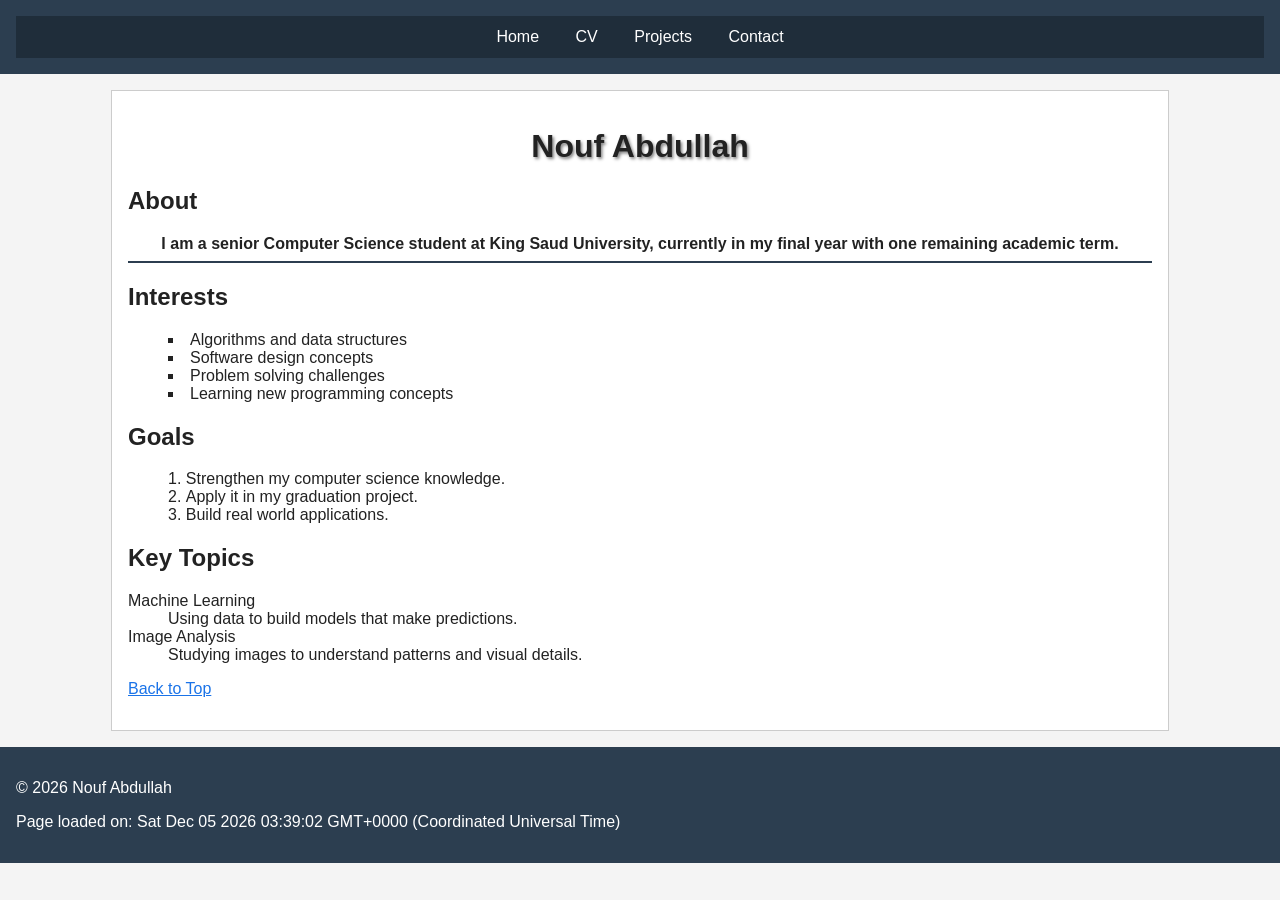
<file: index.html>
<!DOCTYPE html>
<html>
<head>
<meta charset="utf-8">
<title>Nouf Abdullah - Home</title>
<link rel="stylesheet" href="styles.css">
</head>
<body id="top">
<header>
  <nav role="navigation">
    <ul>
      <li><a href="index.html">Home</a></li>
      <li><a href="cv.html">CV</a></li>
      <li><a href="projects.html">Projects</a></li>
      <li><a href="contact.html">Contact</a></li>
    </ul>
  </nav>
</header>

<main>
  <h1>Nouf Abdullah</h1>
  <h2>About</h2>
  <p id="intro">
    I am a senior Computer Science student at King Saud University,
    currently in my final year with one remaining academic term.
  </p>

  <h2>Interests</h2>
  <ul>
    <li>Algorithms and data structures</li>
    <li>Software design concepts</li>
    <li>Problem solving challenges</li>
    <li>Learning new programming concepts</li>
  </ul>

  <h2>Goals</h2>
<ol>
  <li>Strengthen my computer science knowledge.</li>
  <li>Apply it in my graduation project.</li>
  <li>Build real world applications.</li>
</ol>

  <h2>Key Topics</h2>
  <dl>
    <dt>Machine Learning</dt>
    <dd>Using data to build models that make predictions.</dd>

    <dt>Image Analysis</dt>
    <dd>Studying images to understand patterns and visual details.</dd>
  </dl>
  
  <p><a href="#top">Back to Top</a></p>
</main>

<footer>
  <p>&copy; 2026 Nouf Abdullah</p>
</footer>
  <script src="scripts.js"></script>
</body>
</html>
</file>
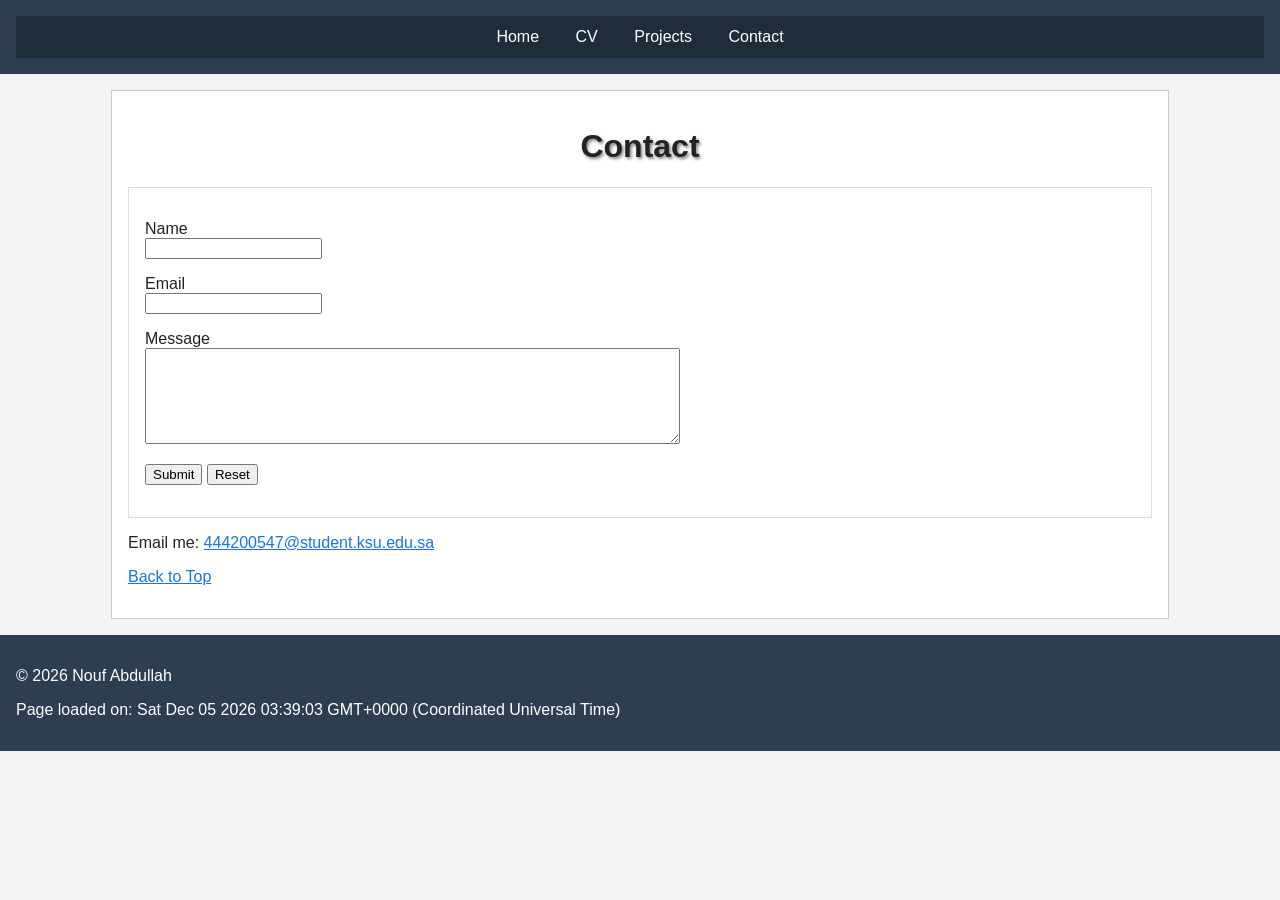
<file: contact.html>
<!DOCTYPE html>
<html>
<head>
  <meta charset="utf-8">
  <title>Nouf Abdullah - Contact</title>
  <link rel="stylesheet" href="styles.css">
</head>

<body id="top">
<header>
  <nav role="navigation">
    <ul>
      <li><a href="index.html">Home</a></li>
      <li><a href="cv.html">CV</a></li>
      <li><a href="projects.html">Projects</a></li>
      <li><a href="contact.html">Contact</a></li>
    </ul>
  </nav>
</header>

<main>
  <h1>Contact</h1>

  <form action="" method="POST" onsubmit="return validateForm()">
    <p>
      <label for="name">Name</label><br>
      <input type="text" name="name" id="name">
    </p>

    <p>
      <label for="email">Email</label><br>
      <input type="email" name="email" id="email">
    </p>

    <p>
      <label for="message">Message</label><br>
      <textarea name="message" rows="6" cols="64" id="message"></textarea>
    </p>

    <p>
      <input type="submit" value="Submit">
      <input type="reset" value="Reset">
    </p>
  </form>

  <p>
    Email me: <a href="mailto:444200547@student.ksu.edu.sa">444200547@student.ksu.edu.sa</a>
  </p>

  <p><a href="#top">Back to Top</a></p>
</main>

<footer>
  <p>&copy; 2026 Nouf Abdullah</p>
</footer>
<script src="scripts.js"></script>
</body>
</html>
</file>
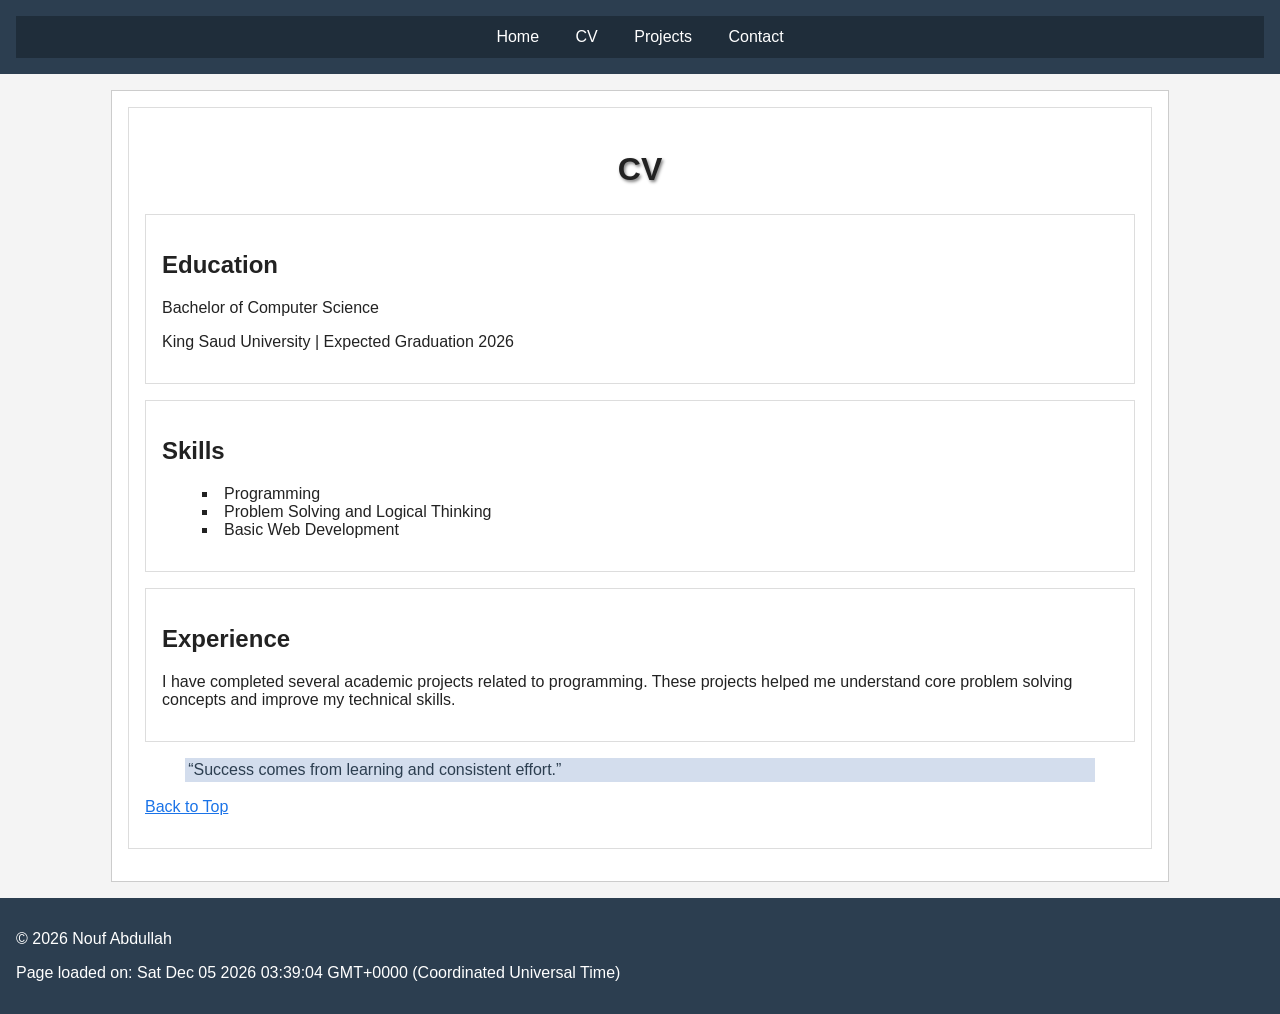
<file: cv.html>
<!DOCTYPE html>
<html>
<head>
  <meta charset="utf-8">
  <title>Nouf Abdullah - CV</title>
  <link rel="stylesheet" href="styles.css">
</head>

<body id="top">

<header>
  <nav role="navigation">
    <ul>
      <li><a href="index.html">Home</a></li>
      <li><a href="cv.html">CV</a></li>
      <li><a href="projects.html">Projects</a></li>
      <li><a href="contact.html">Contact</a></li>
    </ul>
  </nav>
</header>

<main>
  <article>

    <h1>CV</h1>

    <section>
      <h2>Education</h2>
      <p>Bachelor of Computer Science</p>
      <p>King Saud University | Expected Graduation 2026</p>
    </section>

    <section>
      <h2>Skills</h2>
      <ul>
        <li>Programming</li>
        <li>Problem Solving and Logical Thinking</li>
        <li>Basic Web Development</li>
      </ul>
    </section>

    <section>
      <h2>Experience</h2>
      <p>
        I have completed several academic projects related to programming.
        These projects helped me understand core problem solving concepts
        and improve my technical skills.
      </p>
    </section>

    <blockquote id="quote">
      <p class="highlight">“Success comes from learning and consistent effort.”</p>
    </blockquote>

    <p><a href="#top">Back to Top</a></p>

  </article>
</main>

<footer>
  <p>&copy; 2026 Nouf Abdullah</p>
</footer>
<script src="scripts.js"></script>
</body>
</html>
</file>
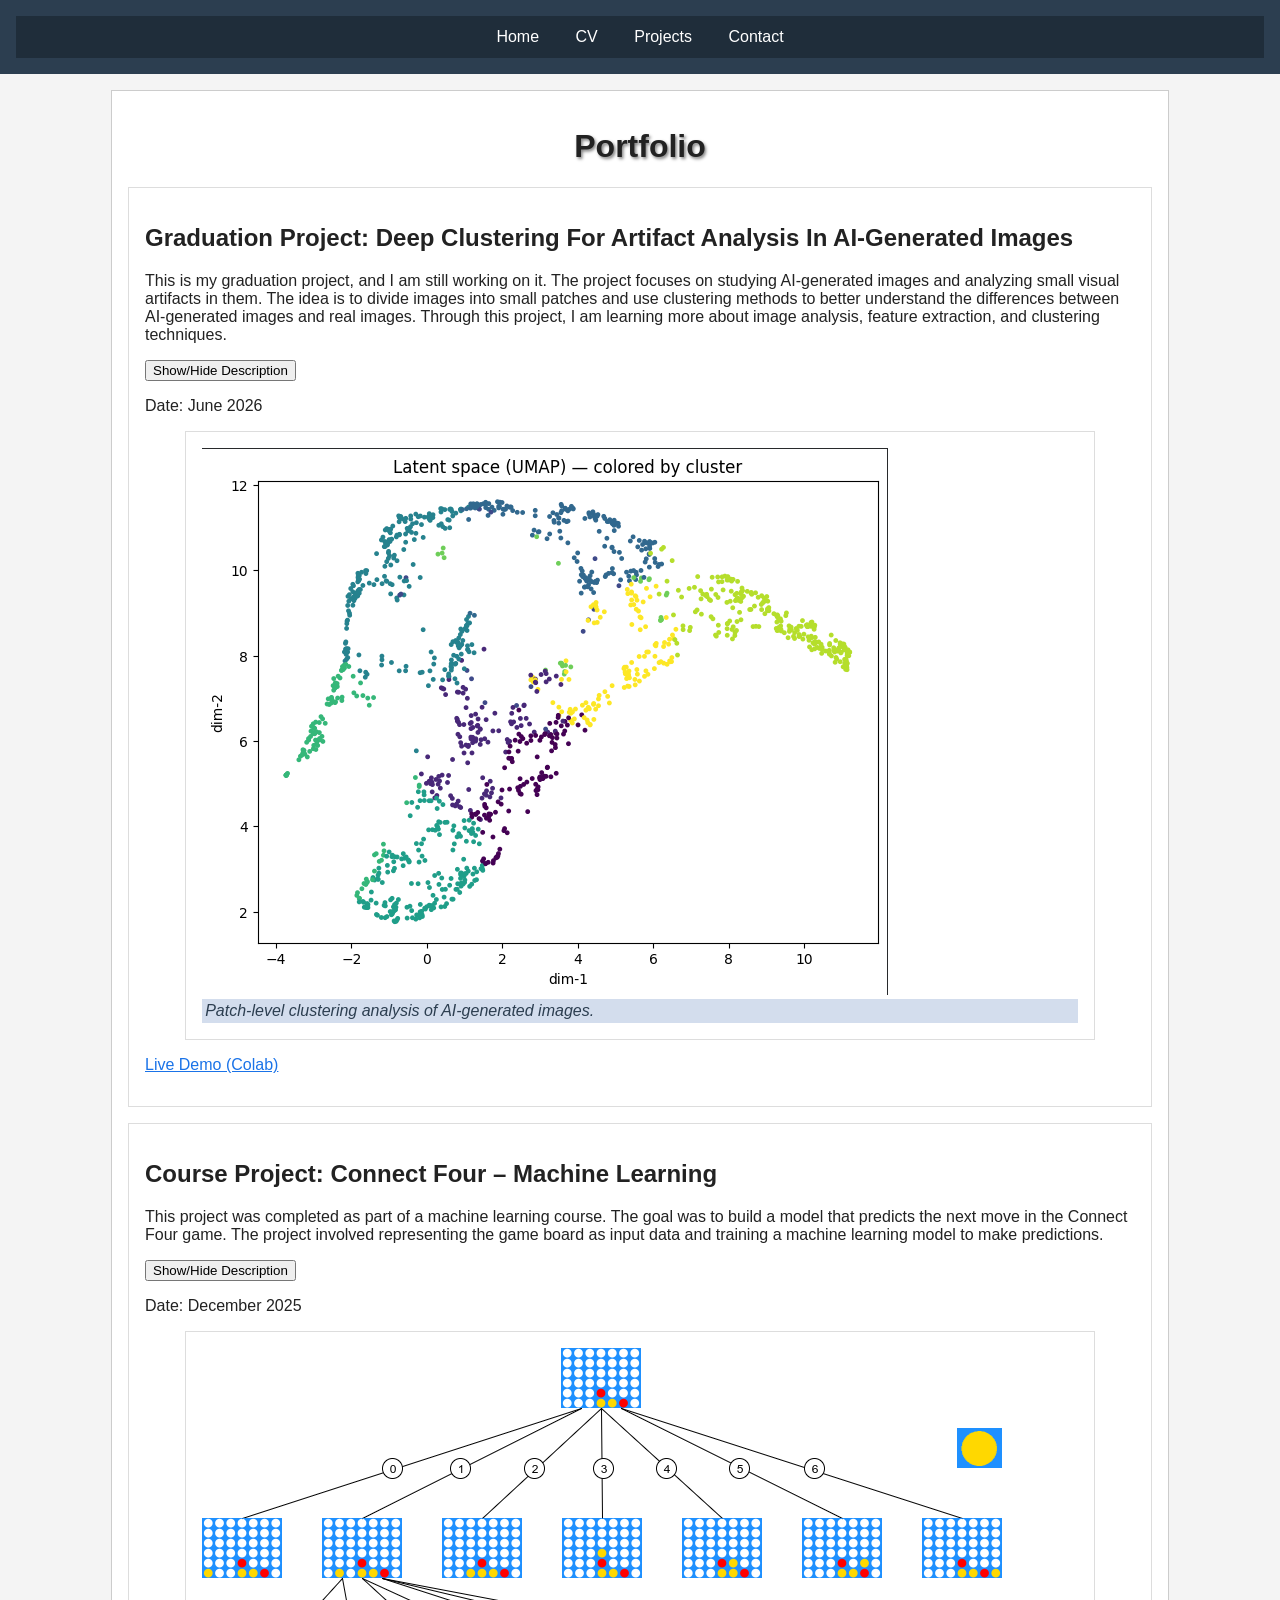
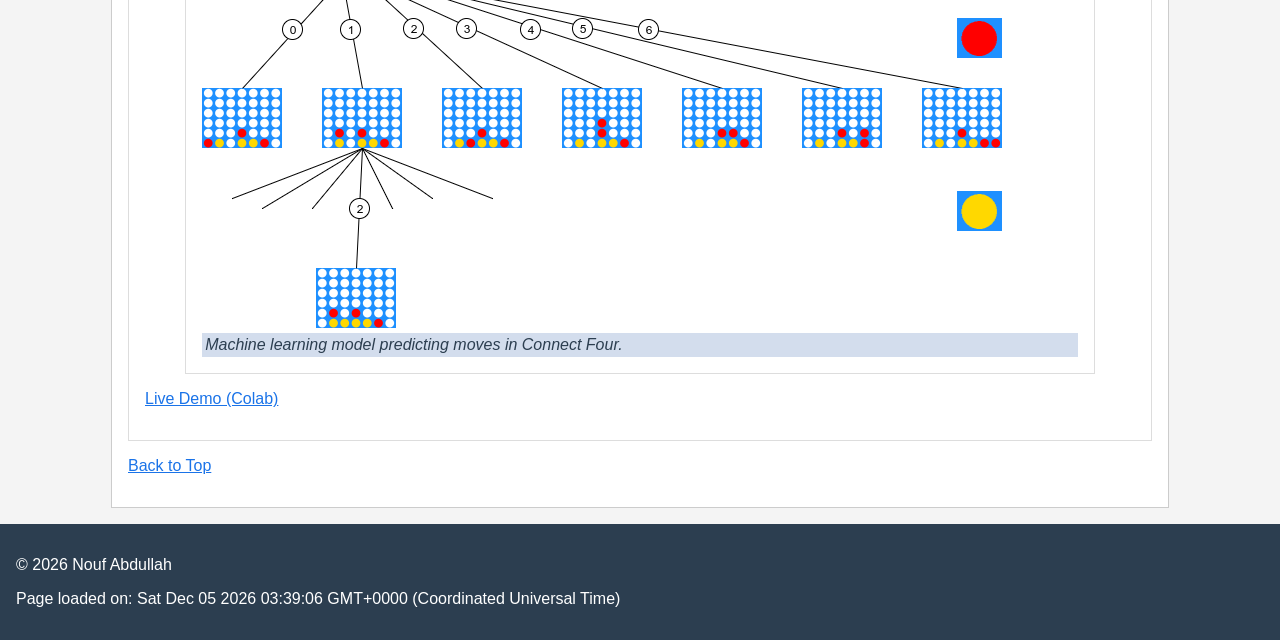
<file: projects.html>
<!DOCTYPE html>
<html>
<head>
  <meta charset="utf-8">
  <title>Nouf Abdullah - Projects</title>
  <link rel="stylesheet" href="styles.css">
</head>

<body id="top">

<header>
  <nav role="navigation">
    <ul>
      <li><a href="index.html">Home</a></li>
      <li><a href="cv.html">CV</a></li>
      <li><a href="projects.html">Projects</a></li>
      <li><a href="contact.html">Contact</a></li>
    </ul>
  </nav>
</header>

<main>
  <h1>Portfolio</h1>

  <article>
    <h2>Graduation Project: Deep Clustering for Artifact Analysis in AI-Generated Images</h2>
    <p id="gpDescription">
      This is my graduation project, and I am still working on it. The project focuses on
      studying AI-generated images and analyzing small visual artifacts in them.
      The idea is to divide images into small patches and use clustering methods
      to better understand the differences between AI-generated images and real images.
      Through this project, I am learning more about image analysis,
      feature extraction, and clustering techniques.
    </p>
    <button onclick="toggleDescription('gpDescription')">Show/Hide Description</button>
    <p>Date: <time datetime="2026-06-15">June 2026</time></p>

    <figure>
<img src="images/deepclustering.png" alt="Deep clustering project image">
    <figcaption class = "highlight">Patch-level clustering analysis of AI-generated images.</figcaption>
    </figure>

    <p><a href="https://colab.research.google.com/drive/1FhSaAFN224mtLACdi6ejJxKw3UN_PgAu?usp=sharing" target="_blank">Live Demo (Colab)</a></p>
  </article>

  <article>
    <h2>Course Project: Connect Four – Machine Learning</h2>
    <p id="connectDescription">
      This project was completed as part of a machine learning course.
      The goal was to build a model that predicts the next move in the Connect Four game.
      The project involved representing the game board as input data and training
      a machine learning model to make predictions.
    </p>
    <button onclick="toggleDescription('connectDescription')">Show/Hide Description</button>
    <p>Date: <time datetime="2025-12-04">December 2025</time></p>

    <figure>
      <img src="images/connect4.png" alt="Connect Four project image">
      <figcaption  class = "highlight">Machine learning model predicting moves in Connect Four.</figcaption>
    </figure>

    <p><a href="https://colab.research.google.com/drive/1Vgz4cXQUUAUUJ-1IjDoPFjrivzwgHqPJ?usp=sharing" target="_blank">Live Demo (Colab)</a></p>
  </article>

  <p><a href="#top">Back to Top</a></p>
</main>

<footer>
  <p>&copy; 2026 Nouf Abdullah</p>
</footer>
<script src="scripts.js"></script>
</body>
</html>
</file>
<file: styles.css>
body {
  font-family: Arial, sans-serif;
  font-size: 1rem;
  background-color: #f4f4f4;
  color: #222222;
  margin: 0;
  padding: 0;
}

header {
  background-color: #2c3e50;
  padding: 1rem;
}

nav {
  background-color: #1f2d3a;
  padding: 0.75rem;
}

nav ul {
  list-style-type: none;
  list-style-position: inside;
  margin: 0;
  padding: 0;
  text-align: center;
}

nav li {
  display: inline;
  margin: 0 1rem;
}

nav a {
  color: white;
  text-decoration: none;
}

nav a:hover {
  text-decoration: underline;
}

h1 {
  font-size: 2rem;
  font-weight: bold;
  text-align: center;
  text-transform: capitalize;
  text-shadow: 0.1rem 0.1rem 0.2rem gray;
}

h2 {
  font-size: 1.5rem;
  font-weight: bold;
  text-transform: capitalize;
}

p {
  font-size: 1rem;
  text-align: left;
  font-style: normal;
}

ul {
  list-style-type: square;
  list-style-position: inside;
}

ol {
  list-style-type: decimal;
  list-style-position: inside;
}

dl {
  margin: 1rem 0;
}

a {
  color: #1a73e8;
}

main {
  width: 80%;
  margin: 1rem auto;
  padding: 1rem;
  border: 0.1rem solid #cccccc;
  background-color: white;
}

article,
section,
form,
figure {
  margin-bottom: 1rem;
  padding: 1rem;
  border: 0.1rem solid #dddddd;
}

img {
  max-width: 100%;
  height: auto;
}

figcaption {
  font-style: italic;
}

footer {
  background-color: #2c3e50;
  color: white;
  text-align: center;
  padding: 1rem;
}

.highlight {
  color: #2c3e50;
  background-color: #d3dded;
  padding: 0.2rem;}

#intro {
  text-align: center;
  font-weight: bold;
  border-bottom: 0.15rem solid #2c3e50;
  padding-bottom: 0.5rem;
}
</file>
